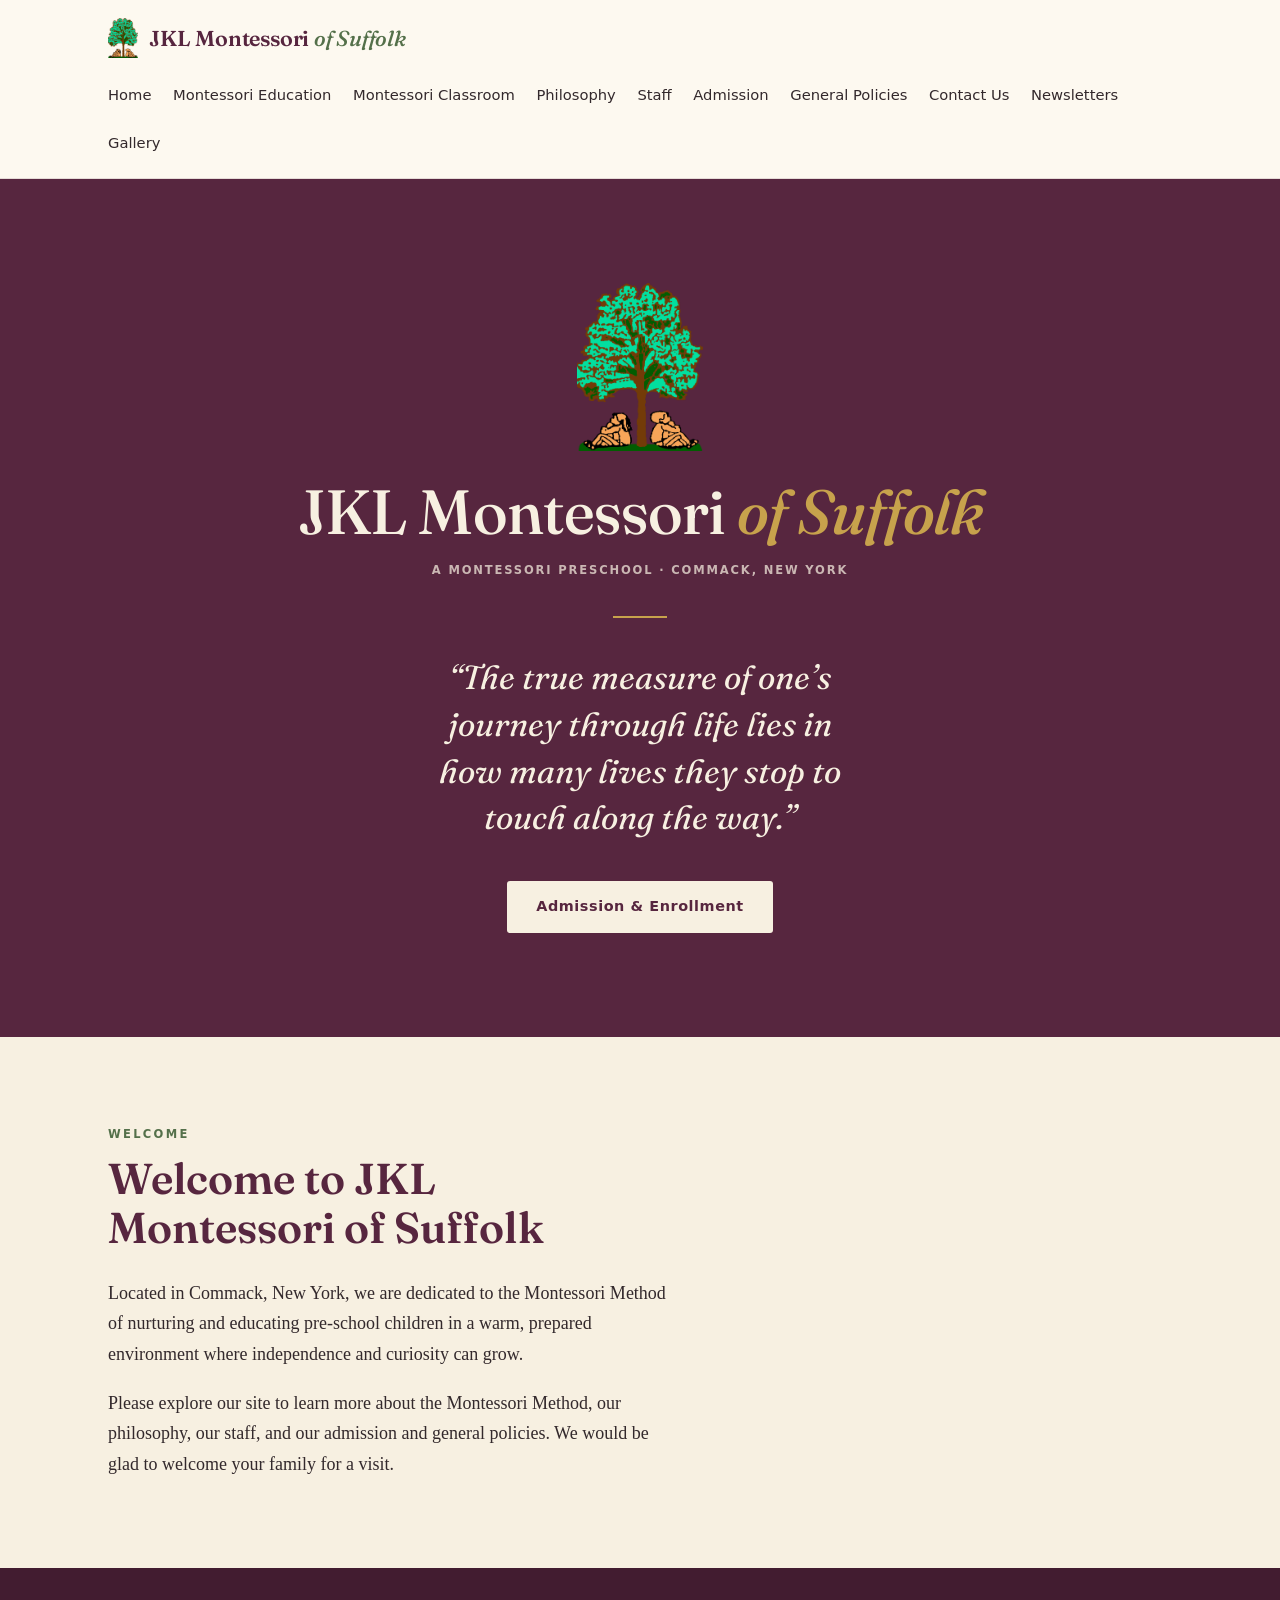
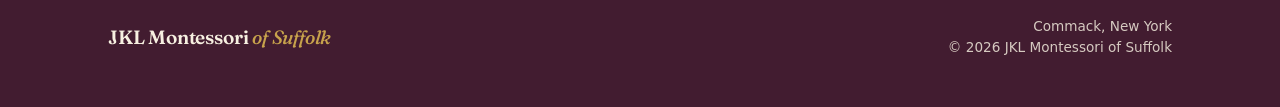
<file: index.html>
<!DOCTYPE html>
<html lang="en">
<head>
  <meta charset="UTF-8">
  <meta name="viewport" content="width=device-width, initial-scale=1.0">
  <title>JKL Montessori of Suffolk — Commack, New York</title>
  <meta name="description" content="JKL Montessori of Suffolk in Commack, New York — dedicated to the Montessori Method of nurturing and educating pre-school children.">

  <link rel="preconnect" href="https://fonts.googleapis.com">
  <link rel="preconnect" href="https://fonts.gstatic.com" crossorigin>
  <link href="https://fonts.googleapis.com/css2?family=Fraunces:ital,opsz,wght@0,9..144,400;0,9..144,500;0,9..144,600;1,9..144,400;1,9..144,500&display=swap" rel="stylesheet">

  <link rel="stylesheet" href="css/style.css">
  <script src="js/menu.js" defer></script>
</head>
<body>

  <!-- ===================== HEADER ===================== -->
  <header class="site-header">
    <div class="container">
      <a class="brand" href="index.html" aria-label="JKL Montessori of Suffolk — home">
        <img class="emblem" src="images/tree-logo.png" alt="JKL Montessori of Suffolk">
        <span class="wordmark">JKL Montessori <em>of Suffolk</em></span>
      </a>

      <button class="nav-toggle" aria-expanded="false" aria-controls="primary-nav" aria-label="Open menu">
        <span class="nav-toggle-bar"></span>
        <span class="nav-toggle-bar"></span>
        <span class="nav-toggle-bar"></span>
      </button>

      <nav id="primary-nav" class="site-nav" aria-label="Main navigation">
        <a href="index.html">Home</a>
        <a href="montessori-education.html">Montessori Education</a>
        <a href="montessori-classroom.html">Montessori Classroom</a>
        <a href="philosophy.html">Philosophy</a>
        <a href="staff.html">Staff</a>
        <a href="admission.html">Admission</a>
        <a href="general-policies.html">General Policies</a>
        <a href="contact.html">Contact Us</a>
        <a href="newsletters.html">Newsletters</a>
        <a href="gallery.html">Gallery</a>
      </nav>
    </div>
  </header>

  <main>

    <!-- ===================== HERO ===================== -->
    <section class="hero">
      <div class="container">
        <img class="emblem-lg" src="images/tree-logo.png" alt="JKL Montessori of Suffolk">

        <h1>JKL Montessori <em>of Suffolk</em></h1>
        <p class="locale label" style="letter-spacing:0.16em;">A Montessori Preschool &middot; Commack, New York</p>

        <hr class="rule">

        <blockquote>
          &ldquo;The true measure of one&rsquo;s journey through life lies in how many lives they stop to touch along the way.&rdquo;
        </blockquote>

        <a class="btn" href="admission.html">Admission &amp; Enrollment</a>
      </div>
    </section>

    <!-- ===================== WELCOME ===================== -->
    <section class="welcome band">
      <div class="container">
        <p class="label">Welcome</p>
        <h2>Welcome to JKL Montessori of Suffolk</h2>
        <p>Located in Commack, New York, we are dedicated to the Montessori Method of nurturing and educating pre-school children in a warm, prepared environment where independence and curiosity can grow.</p>
        <p>Please explore our site to learn more about the Montessori Method, our philosophy, our staff, and our admission and general policies. We would be glad to welcome your family for a visit.</p>
      </div>
    </section>

  </main>

  <!-- ===================== FOOTER ===================== -->
  <footer class="site-footer">
    <div class="container">
      <span class="wordmark">JKL Montessori <em>of Suffolk</em></span>
      <div class="footer-meta">
        Commack, New York<br>
        &copy; 2026 JKL Montessori of Suffolk
      </div>
    </div>
  </footer>

</body>
</html>
</file>
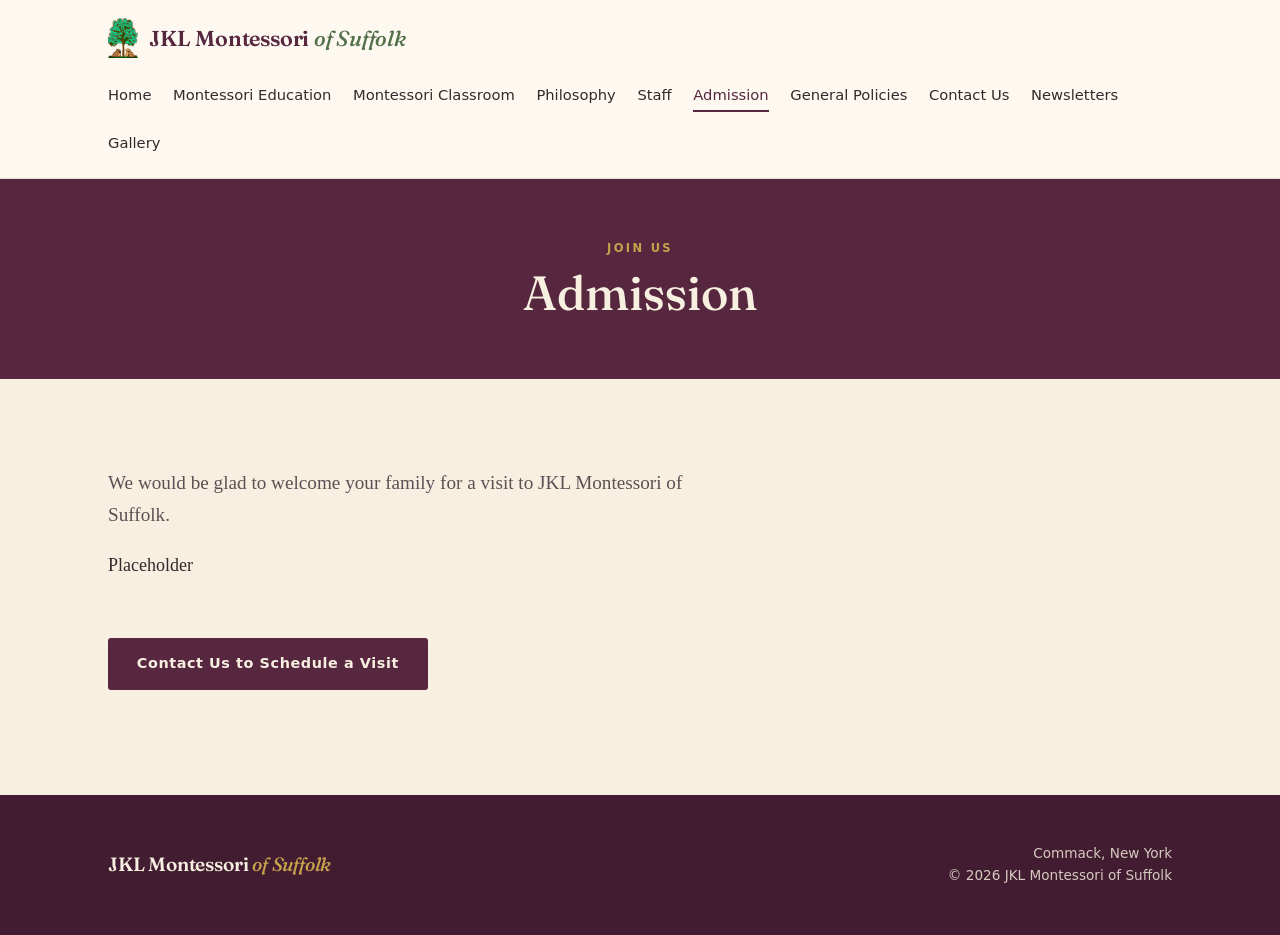
<file: admission.html>
<!DOCTYPE html>
<html lang="en">
<head>
  <meta charset="UTF-8">
  <meta name="viewport" content="width=device-width, initial-scale=1.0">
  <title>Admission — JKL Montessori of Suffolk</title>
  <meta name="description" content="Admission and enrollment at JKL Montessori of Suffolk.">
  <link rel="preconnect" href="https://fonts.googleapis.com">
  <link rel="preconnect" href="https://fonts.gstatic.com" crossorigin>
  <link href="https://fonts.googleapis.com/css2?family=Fraunces:ital,opsz,wght@0,9..144,400;0,9..144,500;0,9..144,600;1,9..144,400;1,9..144,500&display=swap" rel="stylesheet">
  <link rel="stylesheet" href="css/style.css">
  <script src="js/menu.js" defer></script>
</head>
<body>
  <header class="site-header">
    <div class="container">
      <a class="brand" href="index.html" aria-label="JKL Montessori of Suffolk — home">
        <img class="emblem" src="images/tree-logo.png" alt="JKL Montessori of Suffolk">
        <span class="wordmark">JKL Montessori <em>of Suffolk</em></span>
      </a>
      <button class="nav-toggle" aria-expanded="false" aria-controls="primary-nav" aria-label="Open menu">
        <span class="nav-toggle-bar"></span>
        <span class="nav-toggle-bar"></span>
        <span class="nav-toggle-bar"></span>
      </button>

      <nav id="primary-nav" class="site-nav" aria-label="Main navigation">
        <a href="index.html">Home</a>
        <a href="montessori-education.html">Montessori Education</a>
        <a href="montessori-classroom.html">Montessori Classroom</a>
        <a href="philosophy.html">Philosophy</a>
        <a href="staff.html">Staff</a>
        <a href="admission.html" aria-current="page">Admission</a>
        <a href="general-policies.html">General Policies</a>
        <a href="contact.html">Contact Us</a>
        <a href="newsletters.html">Newsletters</a>
        <a href="gallery.html">Gallery</a>
      </nav>
    </div>
  </header>
  <main>
    <section class="page-hero">
      <div class="container">
        <p class="label">Join Us</p>
        <h1>Admission</h1>
      </div>
    </section>

    <section class="content band">
      <div class="container">
        <p class="lead">We would be glad to welcome your family for a visit to JKL Montessori of Suffolk.</p>
        <p>Placeholder</p>
        <p><a class="btn btn-plum" href="contact.html">Contact Us to Schedule a Visit</a></p>
      </div>
    </section>
  </main>
  <footer class="site-footer">
    <div class="container">
      <span class="wordmark">JKL Montessori <em>of Suffolk</em></span>
      <div class="footer-meta">
        Commack, New York<br>
        &copy; 2026 JKL Montessori of Suffolk
      </div>
    </div>
  </footer>
</body>
</html>
</file>
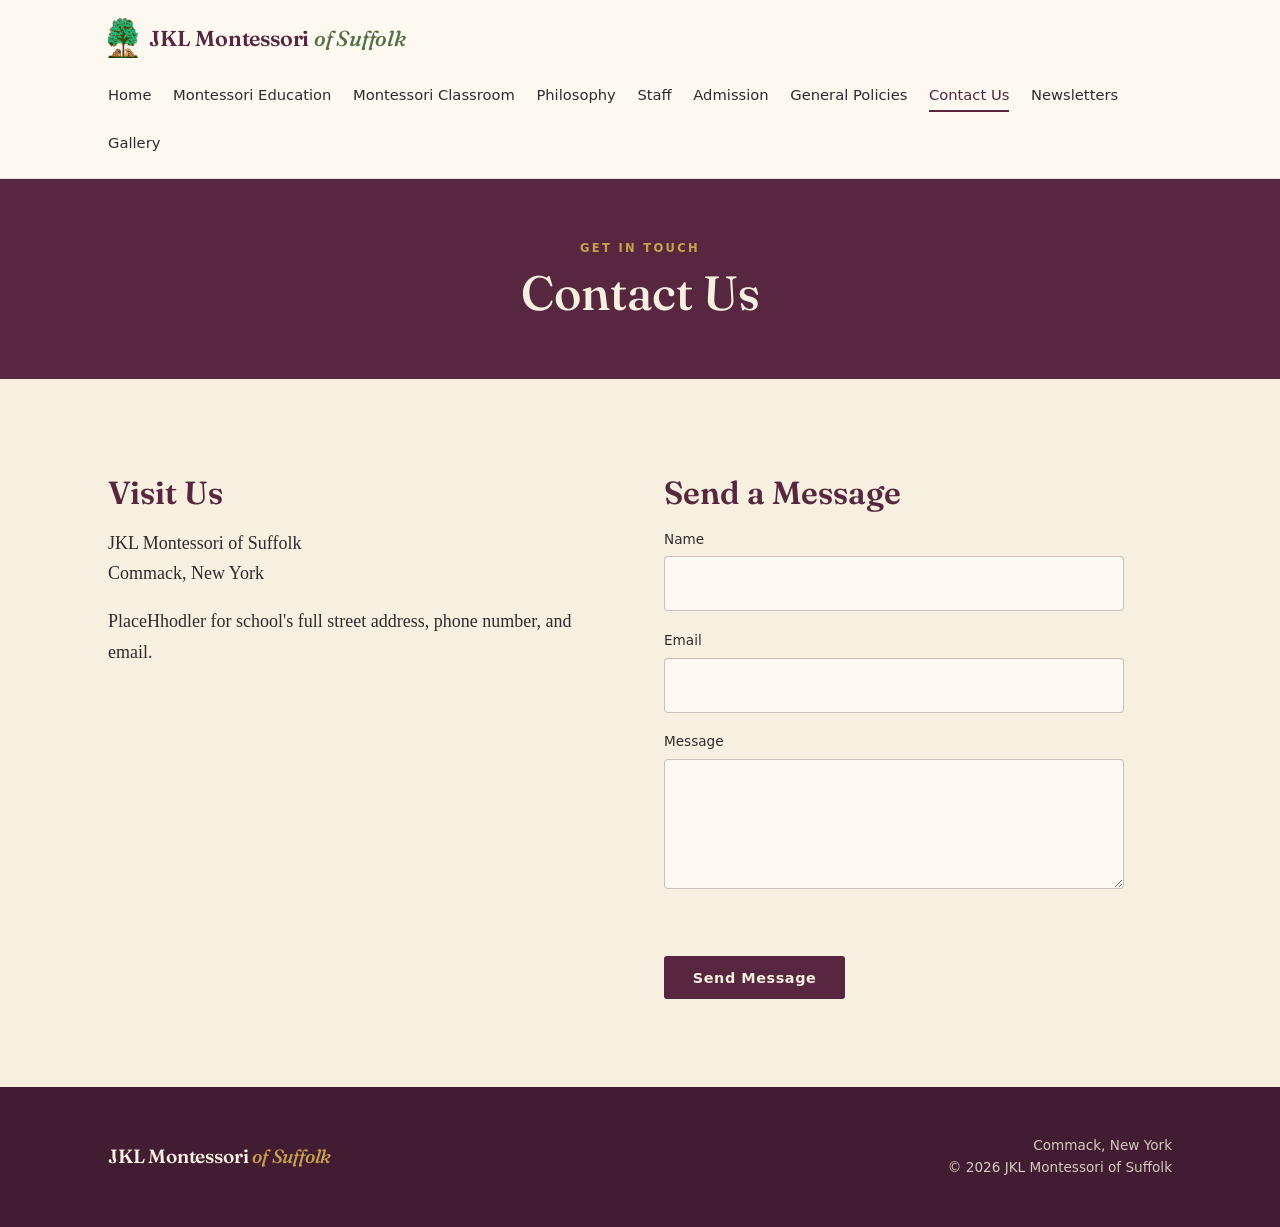
<file: contact.html>
<!DOCTYPE html>
<html lang="en">
<head>
  <meta charset="UTF-8">
  <meta name="viewport" content="width=device-width, initial-scale=1.0">
  <title>Contact Us — JKL Montessori of Suffolk</title>
  <meta name="description" content="Contact JKL Montessori of Suffolk in Commack, New York.">
  <link rel="preconnect" href="https://fonts.googleapis.com">
  <link rel="preconnect" href="https://fonts.gstatic.com" crossorigin>
  <link href="https://fonts.googleapis.com/css2?family=Fraunces:ital,opsz,wght@0,9..144,400;0,9..144,500;0,9..144,600;1,9..144,400;1,9..144,500&display=swap" rel="stylesheet">
  <link rel="stylesheet" href="css/style.css">
  <script src="js/menu.js" defer></script>
</head>
<body>
  <header class="site-header">
    <div class="container">
      <a class="brand" href="index.html" aria-label="JKL Montessori of Suffolk — home">
        <img class="emblem" src="images/tree-logo.png" alt="JKL Montessori of Suffolk">
        <span class="wordmark">JKL Montessori <em>of Suffolk</em></span>
      </a>
      <button class="nav-toggle" aria-expanded="false" aria-controls="primary-nav" aria-label="Open menu">
        <span class="nav-toggle-bar"></span>
        <span class="nav-toggle-bar"></span>
        <span class="nav-toggle-bar"></span>
      </button>

      <nav id="primary-nav" class="site-nav" aria-label="Main navigation">
        <a href="index.html">Home</a>
        <a href="montessori-education.html">Montessori Education</a>
        <a href="montessori-classroom.html">Montessori Classroom</a>
        <a href="philosophy.html">Philosophy</a>
        <a href="staff.html">Staff</a>
        <a href="admission.html">Admission</a>
        <a href="general-policies.html">General Policies</a>
        <a href="contact.html" aria-current="page">Contact Us</a>
        <a href="newsletters.html">Newsletters</a>
        <a href="gallery.html">Gallery</a>
      </nav>
    </div>
  </header>
  <main>
    <section class="page-hero">
      <div class="container">
        <p class="label">Get in Touch</p>
        <h1>Contact Us</h1>
      </div>
    </section>

    <section class="content band">
      <div class="container">
        <div class="contact-grid">
          <div>
            <h2>Visit Us</h2>
            <p>JKL Montessori of Suffolk<br>Commack, New York</p>
            <p>PlaceHhodler for school's full street address, phone number, and email.</p>
          </div>
          <div>
            <h2>Send a Message</h2>
            <!-- Netlify picks this form up automatically on deploy; submissions appear under Forms in your Netlify dashboard. -->
            <form name="contact" method="POST" data-netlify="true" netlify-honeypot="bot-field">
              <input type="hidden" name="form-name" value="contact">
              <p hidden><label>Leave this empty: <input name="bot-field"></label></p>
              <label class="field"><span>Name</span><input type="text" name="name" required></label>
              <label class="field"><span>Email</span><input type="email" name="email" required></label>
              <label class="field"><span>Message</span><textarea name="message" required></textarea></label>
              <button class="btn btn-plum" type="submit">Send Message</button>
            </form>
          </div>
        </div>
      </div>
    </section>
  </main>
  <footer class="site-footer">
    <div class="container">
      <span class="wordmark">JKL Montessori <em>of Suffolk</em></span>
      <div class="footer-meta">
        Commack, New York<br>
        &copy; 2026 JKL Montessori of Suffolk
      </div>
    </div>
  </footer>
</body>
</html>
</file>
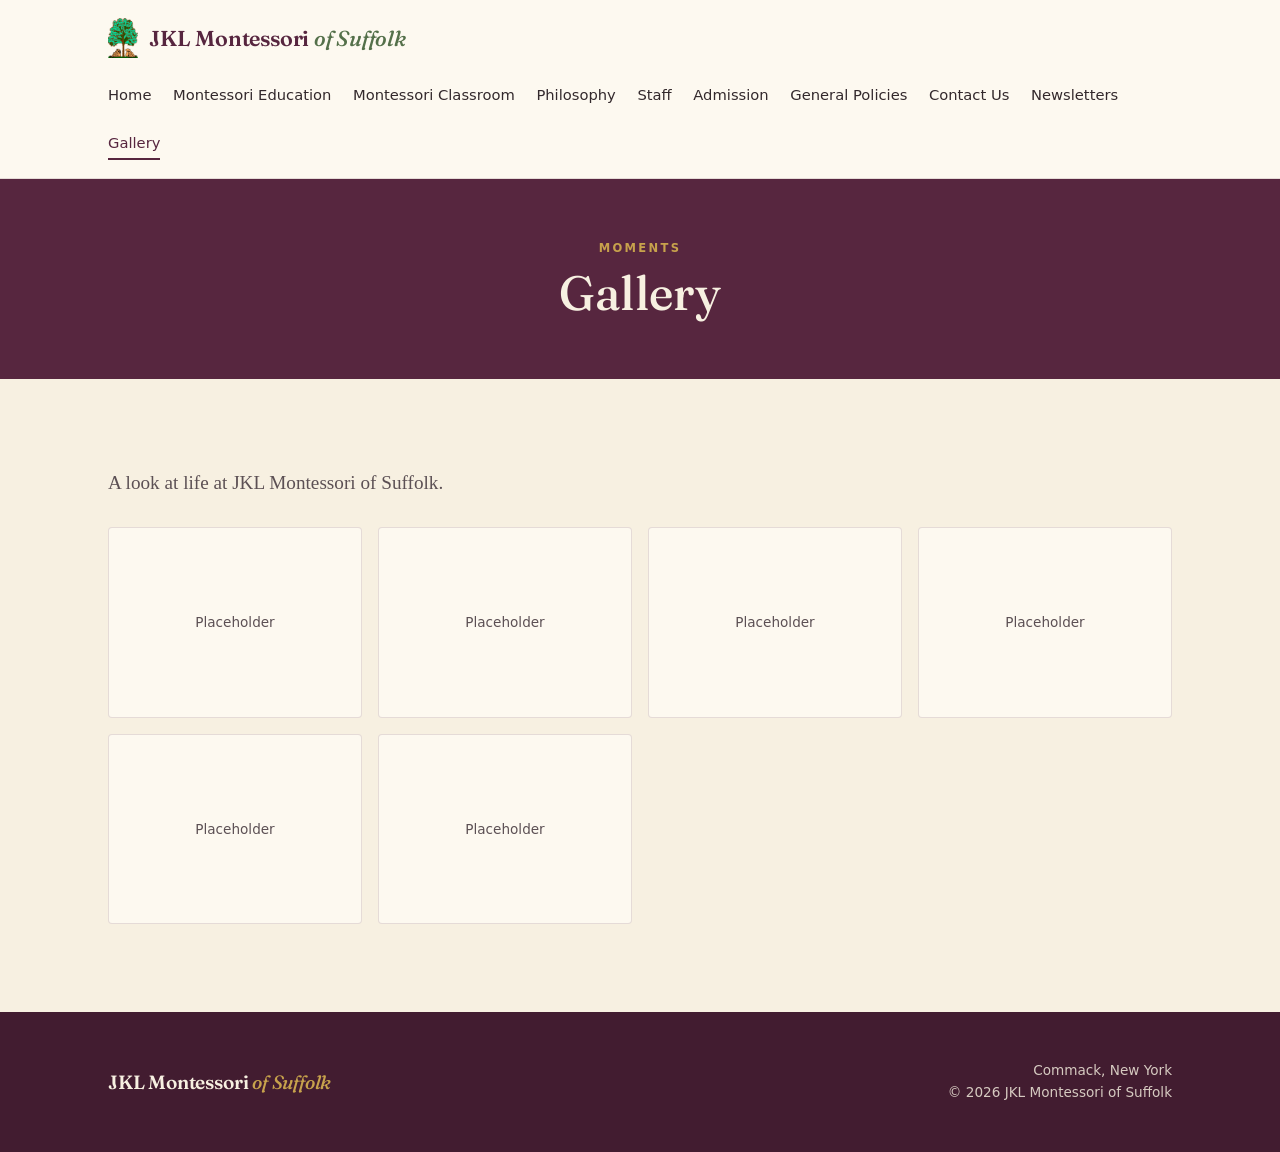
<file: gallery.html>
<!DOCTYPE html>
<html lang="en">
<head>
  <meta charset="UTF-8">
  <meta name="viewport" content="width=device-width, initial-scale=1.0">
  <title>Gallery — JKL Montessori of Suffolk</title>
  <meta name="description" content="Photo gallery from JKL Montessori of Suffolk.">
  <link rel="preconnect" href="https://fonts.googleapis.com">
  <link rel="preconnect" href="https://fonts.gstatic.com" crossorigin>
  <link href="https://fonts.googleapis.com/css2?family=Fraunces:ital,opsz,wght@0,9..144,400;0,9..144,500;0,9..144,600;1,9..144,400;1,9..144,500&display=swap" rel="stylesheet">
  <link rel="stylesheet" href="css/style.css">
  <script src="js/menu.js" defer></script>
</head>
<body>
  <header class="site-header">
    <div class="container">
      <a class="brand" href="index.html" aria-label="JKL Montessori of Suffolk — home">
        <img class="emblem" src="images/tree-logo.png" alt="JKL Montessori of Suffolk">
        <span class="wordmark">JKL Montessori <em>of Suffolk</em></span>
      </a>
      <button class="nav-toggle" aria-expanded="false" aria-controls="primary-nav" aria-label="Open menu">
        <span class="nav-toggle-bar"></span>
        <span class="nav-toggle-bar"></span>
        <span class="nav-toggle-bar"></span>
      </button>

      <nav id="primary-nav" class="site-nav" aria-label="Main navigation">
        <a href="index.html">Home</a>
        <a href="montessori-education.html">Montessori Education</a>
        <a href="montessori-classroom.html">Montessori Classroom</a>
        <a href="philosophy.html">Philosophy</a>
        <a href="staff.html">Staff</a>
        <a href="admission.html">Admission</a>
        <a href="general-policies.html">General Policies</a>
        <a href="contact.html">Contact Us</a>
        <a href="newsletters.html">Newsletters</a>
        <a href="gallery.html" aria-current="page">Gallery</a>
      </nav>
    </div>
  </header>
  <main>
    <section class="page-hero">
      <div class="container">
        <p class="label">Moments</p>
        <h1>Gallery</h1>
      </div>
    </section>

    <section class="content band">
      <div class="container">
        <p class="lead">A look at life at JKL Montessori of Suffolk.</p>
        <!-- Replace each .tile with <img src="images/gallery/your-photo.jpg" alt="description"> -->
        <div class="gallery-grid">
          <div class="tile">Placeholder</div>
          <div class="tile">Placeholder</div>
          <div class="tile">Placeholder</div>
          <div class="tile">Placeholder</div>
          <div class="tile">Placeholder</div>
          <div class="tile">Placeholder</div>
        </div>
      </div>
    </section>
  </main>
  <footer class="site-footer">
    <div class="container">
      <span class="wordmark">JKL Montessori <em>of Suffolk</em></span>
      <div class="footer-meta">
        Commack, New York<br>
        &copy; 2026 JKL Montessori of Suffolk
      </div>
    </div>
  </footer>
</body>
</html>
</file>
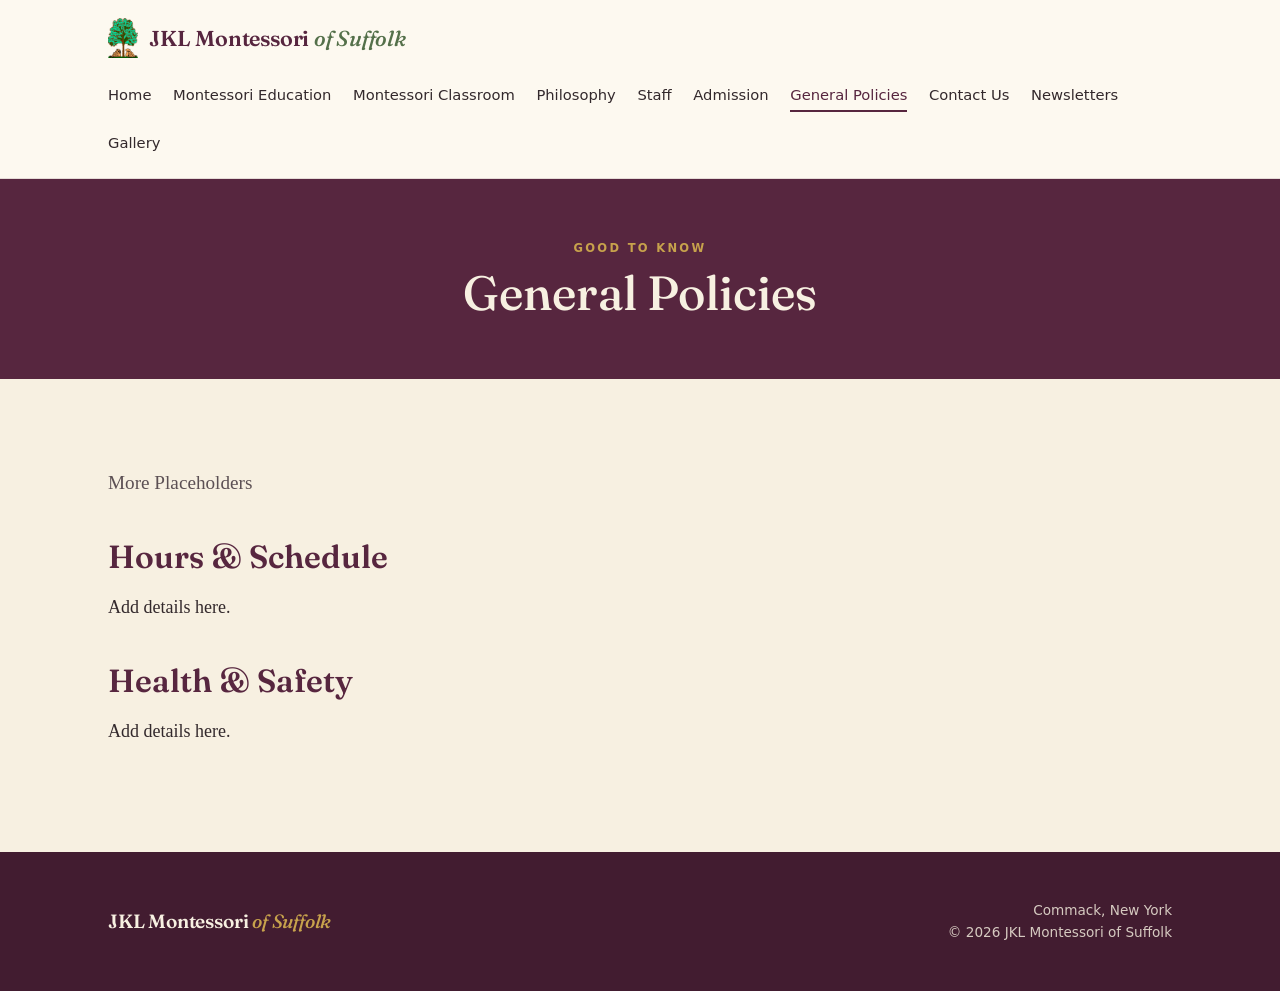
<file: general-policies.html>
<!DOCTYPE html>
<html lang="en">
<head>
  <meta charset="UTF-8">
  <meta name="viewport" content="width=device-width, initial-scale=1.0">
  <title>General Policies — JKL Montessori of Suffolk</title>
  <meta name="description" content="General policies of JKL Montessori of Suffolk.">
  <link rel="preconnect" href="https://fonts.googleapis.com">
  <link rel="preconnect" href="https://fonts.gstatic.com" crossorigin>
  <link href="https://fonts.googleapis.com/css2?family=Fraunces:ital,opsz,wght@0,9..144,400;0,9..144,500;0,9..144,600;1,9..144,400;1,9..144,500&display=swap" rel="stylesheet">
  <link rel="stylesheet" href="css/style.css">
  <script src="js/menu.js" defer></script>
</head>
<body>
  <header class="site-header">
    <div class="container">
      <a class="brand" href="index.html" aria-label="JKL Montessori of Suffolk — home">
        <img class="emblem" src="images/tree-logo.png" alt="JKL Montessori of Suffolk">
        <span class="wordmark">JKL Montessori <em>of Suffolk</em></span>
      </a>
      <button class="nav-toggle" aria-expanded="false" aria-controls="primary-nav" aria-label="Open menu">
        <span class="nav-toggle-bar"></span>
        <span class="nav-toggle-bar"></span>
        <span class="nav-toggle-bar"></span>
      </button>

      <nav id="primary-nav" class="site-nav" aria-label="Main navigation">
        <a href="index.html">Home</a>
        <a href="montessori-education.html">Montessori Education</a>
        <a href="montessori-classroom.html">Montessori Classroom</a>
        <a href="philosophy.html">Philosophy</a>
        <a href="staff.html">Staff</a>
        <a href="admission.html">Admission</a>
        <a href="general-policies.html" aria-current="page">General Policies</a>
        <a href="contact.html">Contact Us</a>
        <a href="newsletters.html">Newsletters</a>
        <a href="gallery.html">Gallery</a>
      </nav>
    </div>
  </header>
  <main>
    <section class="page-hero">
      <div class="container">
        <p class="label">Good to Know</p>
        <h1>General Policies</h1>
      </div>
    </section>

    <section class="content band">
      <div class="container">
        <p class="lead">More Placeholders</p>
        <h2>Hours &amp; Schedule</h2>
        <p>Add details here.</p>
        <h2>Health &amp; Safety</h2>
        <p>Add details here.</p>
        <!-- Add, remove, or rename sections as needed. -->
      </div>
    </section>
  </main>
  <footer class="site-footer">
    <div class="container">
      <span class="wordmark">JKL Montessori <em>of Suffolk</em></span>
      <div class="footer-meta">
        Commack, New York<br>
        &copy; 2026 JKL Montessori of Suffolk
      </div>
    </div>
  </footer>
</body>
</html>
</file>
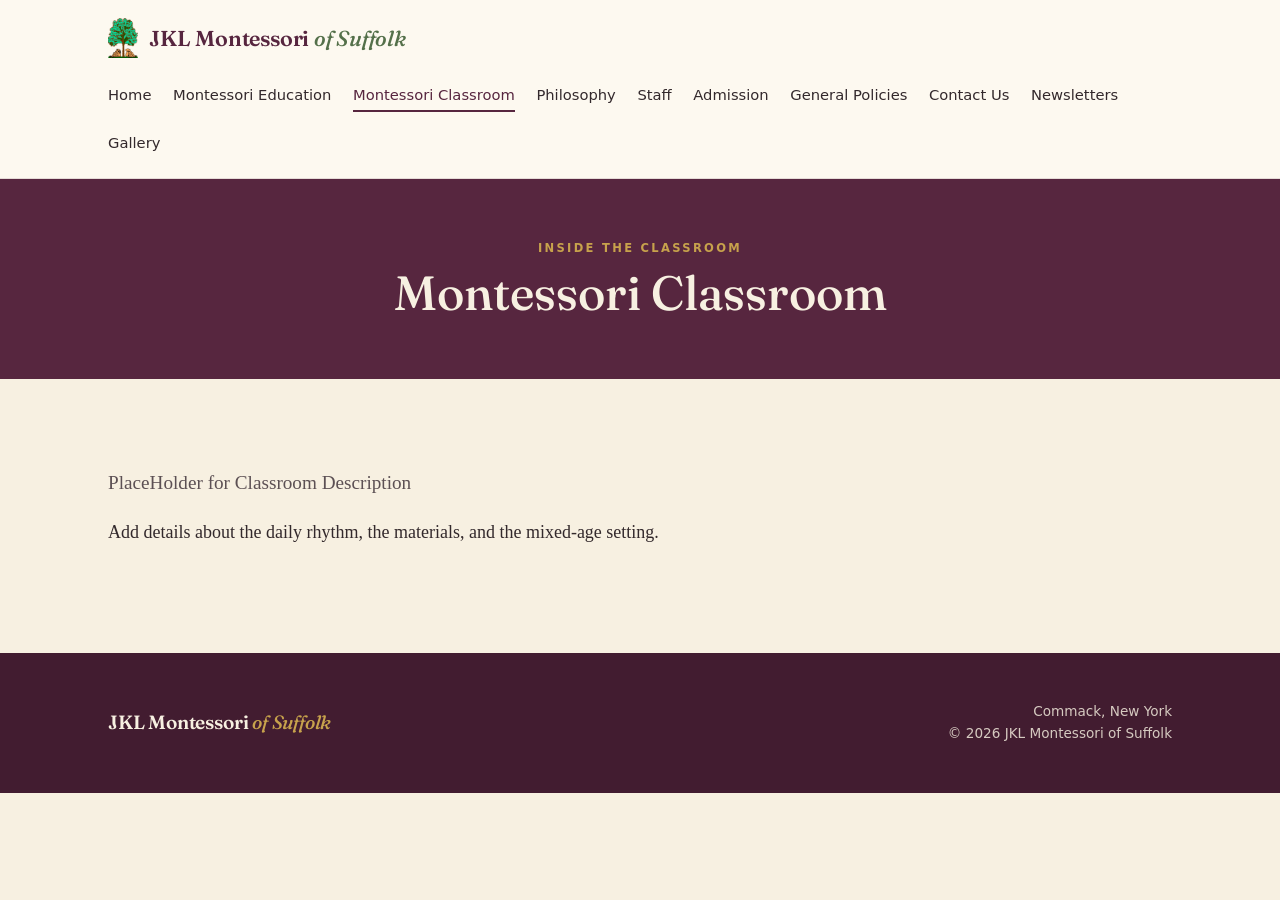
<file: montessori-classroom.html>
<!DOCTYPE html>
<html lang="en">
<head>
  <meta charset="UTF-8">
  <meta name="viewport" content="width=device-width, initial-scale=1.0">
  <title>Montessori Classroom — JKL Montessori of Suffolk</title>
  <meta name="description" content="Inside the Montessori classroom at JKL Montessori of Suffolk.">
  <link rel="preconnect" href="https://fonts.googleapis.com">
  <link rel="preconnect" href="https://fonts.gstatic.com" crossorigin>
  <link href="https://fonts.googleapis.com/css2?family=Fraunces:ital,opsz,wght@0,9..144,400;0,9..144,500;0,9..144,600;1,9..144,400;1,9..144,500&display=swap" rel="stylesheet">
  <link rel="stylesheet" href="css/style.css">
  <script src="js/menu.js" defer></script>
</head>
<body>
  <header class="site-header">
    <div class="container">
      <a class="brand" href="index.html" aria-label="JKL Montessori of Suffolk — home">
        <img class="emblem" src="images/tree-logo.png" alt="JKL Montessori of Suffolk">
        <span class="wordmark">JKL Montessori <em>of Suffolk</em></span>
      </a>
      <button class="nav-toggle" aria-expanded="false" aria-controls="primary-nav" aria-label="Open menu">
        <span class="nav-toggle-bar"></span>
        <span class="nav-toggle-bar"></span>
        <span class="nav-toggle-bar"></span>
      </button>

      <nav id="primary-nav" class="site-nav" aria-label="Main navigation">
        <a href="index.html">Home</a>
        <a href="montessori-education.html">Montessori Education</a>
        <a href="montessori-classroom.html" aria-current="page">Montessori Classroom</a>
        <a href="philosophy.html">Philosophy</a>
        <a href="staff.html">Staff</a>
        <a href="admission.html">Admission</a>
        <a href="general-policies.html">General Policies</a>
        <a href="contact.html">Contact Us</a>
        <a href="newsletters.html">Newsletters</a>
        <a href="gallery.html">Gallery</a>
      </nav>
    </div>
  </header>
  <main>
    <section class="page-hero">
      <div class="container">
        <p class="label">Inside the Classroom</p>
        <h1>Montessori Classroom</h1>
      </div>
    </section>

    <section class="content band">
      <div class="container">
        <p class="lead">PlaceHolder for Classroom Description</p>
        <p>Add details about the daily rhythm, the materials, and the mixed-age setting.</p>
        <!-- Headings and lists welcome. -->
      </div>
    </section>
  </main>
  <footer class="site-footer">
    <div class="container">
      <span class="wordmark">JKL Montessori <em>of Suffolk</em></span>
      <div class="footer-meta">
        Commack, New York<br>
        &copy; 2026 JKL Montessori of Suffolk
      </div>
    </div>
  </footer>
</body>
</html>
</file>
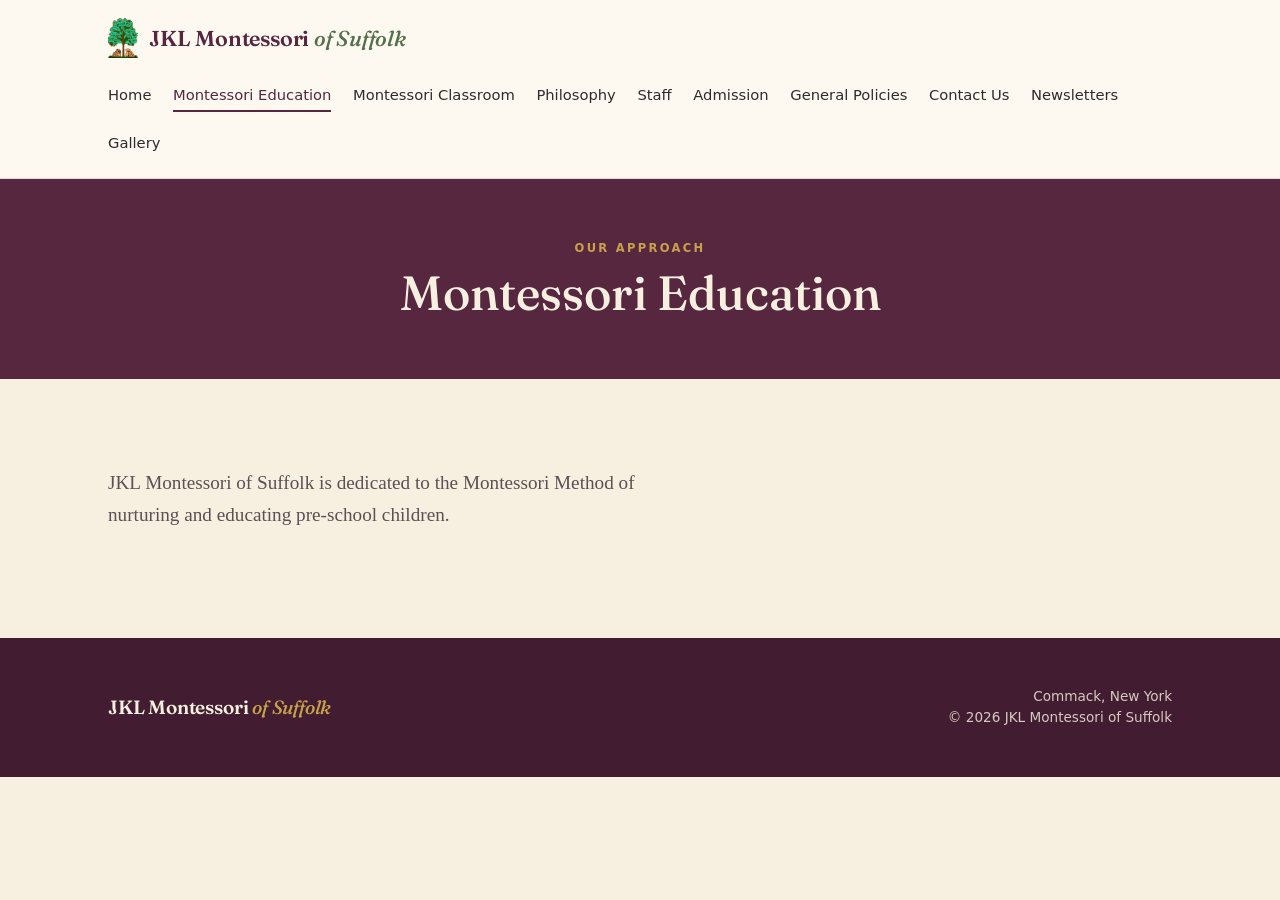
<file: montessori-education.html>
<!DOCTYPE html>
<html lang="en">
<head>
  <meta charset="UTF-8">
  <meta name="viewport" content="width=device-width, initial-scale=1.0">
  <title>Montessori Education — JKL Montessori of Suffolk</title>
  <meta name="description" content="The Montessori Method at JKL Montessori of Suffolk in Commack, New York.">
  <link rel="preconnect" href="https://fonts.googleapis.com">
  <link rel="preconnect" href="https://fonts.gstatic.com" crossorigin>
  <link href="https://fonts.googleapis.com/css2?family=Fraunces:ital,opsz,wght@0,9..144,400;0,9..144,500;0,9..144,600;1,9..144,400;1,9..144,500&display=swap" rel="stylesheet">
  <link rel="stylesheet" href="css/style.css">
  <script src="js/menu.js" defer></script>
</head>
<body>
  <header class="site-header">
    <div class="container">
      <a class="brand" href="index.html" aria-label="JKL Montessori of Suffolk — home">
        <img class="emblem" src="images/tree-logo.png" alt="JKL Montessori of Suffolk">
        <span class="wordmark">JKL Montessori <em>of Suffolk</em></span>
      </a>
      <button class="nav-toggle" aria-expanded="false" aria-controls="primary-nav" aria-label="Open menu">
        <span class="nav-toggle-bar"></span>
        <span class="nav-toggle-bar"></span>
        <span class="nav-toggle-bar"></span>
      </button>

      <nav id="primary-nav" class="site-nav" aria-label="Main navigation">
        <a href="index.html">Home</a>
        <a href="montessori-education.html" aria-current="page">Montessori Education</a>
        <a href="montessori-classroom.html">Montessori Classroom</a>
        <a href="philosophy.html">Philosophy</a>
        <a href="staff.html">Staff</a>
        <a href="admission.html">Admission</a>
        <a href="general-policies.html">General Policies</a>
        <a href="contact.html">Contact Us</a>
        <a href="newsletters.html">Newsletters</a>
        <a href="gallery.html">Gallery</a>
      </nav>
    </div>
  </header>
  <main>
    <section class="page-hero">
      <div class="container">
        <p class="label">Our Approach</p>
        <h1>Montessori Education</h1>
      </div>
    </section>

    <section class="content band">
      <div class="container">
        <p class="lead">JKL Montessori of Suffolk is dedicated to the Montessori Method of nurturing and educating pre-school children.</p>
        <!-- Add more paragraphs, <h2>/<h3> headings, or lists as needed. -->
      </div>
    </section>
  </main>
  <footer class="site-footer">
    <div class="container">
      <span class="wordmark">JKL Montessori <em>of Suffolk</em></span>
      <div class="footer-meta">
        Commack, New York<br>
        &copy; 2026 JKL Montessori of Suffolk
      </div>
    </div>
  </footer>
</body>
</html>
</file>
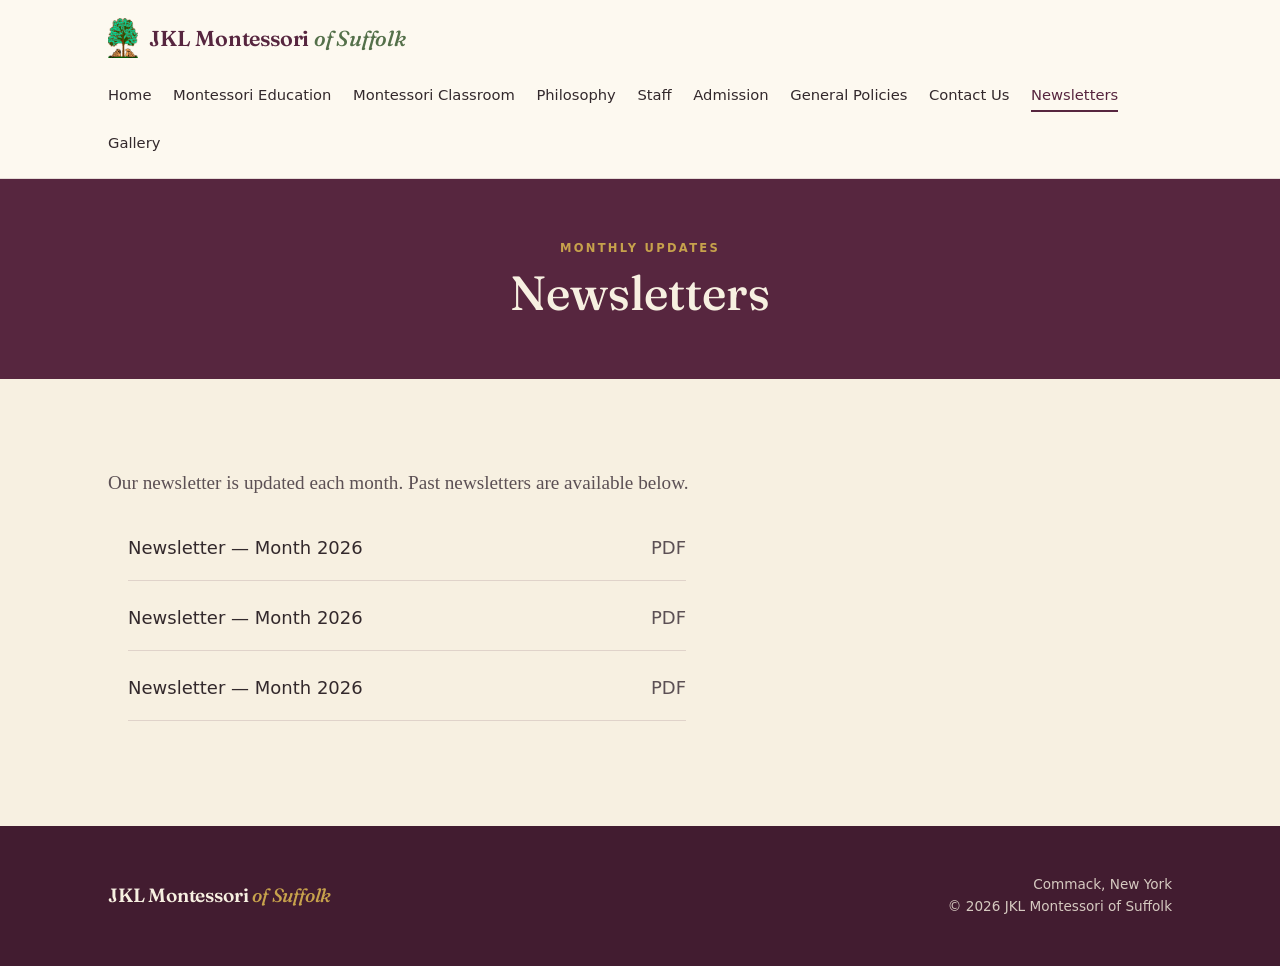
<file: newsletters.html>
<!DOCTYPE html>
<html lang="en">
<head>
  <meta charset="UTF-8">
  <meta name="viewport" content="width=device-width, initial-scale=1.0">
  <title>Newsletters — JKL Montessori of Suffolk</title>
  <meta name="description" content="Monthly newsletters from JKL Montessori of Suffolk.">
  <link rel="preconnect" href="https://fonts.googleapis.com">
  <link rel="preconnect" href="https://fonts.gstatic.com" crossorigin>
  <link href="https://fonts.googleapis.com/css2?family=Fraunces:ital,opsz,wght@0,9..144,400;0,9..144,500;0,9..144,600;1,9..144,400;1,9..144,500&display=swap" rel="stylesheet">
  <link rel="stylesheet" href="css/style.css">
  <script src="js/menu.js" defer></script>
</head>
<body>
  <header class="site-header">
    <div class="container">
      <a class="brand" href="index.html" aria-label="JKL Montessori of Suffolk — home">
        <img class="emblem" src="images/tree-logo.png" alt="JKL Montessori of Suffolk">
        <span class="wordmark">JKL Montessori <em>of Suffolk</em></span>
      </a>
      <button class="nav-toggle" aria-expanded="false" aria-controls="primary-nav" aria-label="Open menu">
        <span class="nav-toggle-bar"></span>
        <span class="nav-toggle-bar"></span>
        <span class="nav-toggle-bar"></span>
      </button>

      <nav id="primary-nav" class="site-nav" aria-label="Main navigation">
        <a href="index.html">Home</a>
        <a href="montessori-education.html">Montessori Education</a>
        <a href="montessori-classroom.html">Montessori Classroom</a>
        <a href="philosophy.html">Philosophy</a>
        <a href="staff.html">Staff</a>
        <a href="admission.html">Admission</a>
        <a href="general-policies.html">General Policies</a>
        <a href="contact.html">Contact Us</a>
        <a href="newsletters.html" aria-current="page">Newsletters</a>
        <a href="gallery.html">Gallery</a>
      </nav>
    </div>
  </header>
  <main>
    <section class="page-hero">
      <div class="container">
        <p class="label">Monthly Updates</p>
        <h1>Newsletters</h1>
      </div>
    </section>

    <section class="content band">
      <div class="container">
        <p class="lead">Our newsletter is updated each month. Past newsletters are available below.</p>
        <!-- For each month, link to the newsletter PDF (e.g. put files in a /newsletters/ folder). -->
        <ul class="news-list">
          <li><a href="#"><span>Newsletter &mdash; Month 2026</span><span class="date">PDF</span></a></li>
          <li><a href="#"><span>Newsletter &mdash; Month 2026</span><span class="date">PDF</span></a></li>
          <li><a href="#"><span>Newsletter &mdash; Month 2026</span><span class="date">PDF</span></a></li>
        </ul>
      </div>
    </section>
  </main>
  <footer class="site-footer">
    <div class="container">
      <span class="wordmark">JKL Montessori <em>of Suffolk</em></span>
      <div class="footer-meta">
        Commack, New York<br>
        &copy; 2026 JKL Montessori of Suffolk
      </div>
    </div>
  </footer>
</body>
</html>
</file>
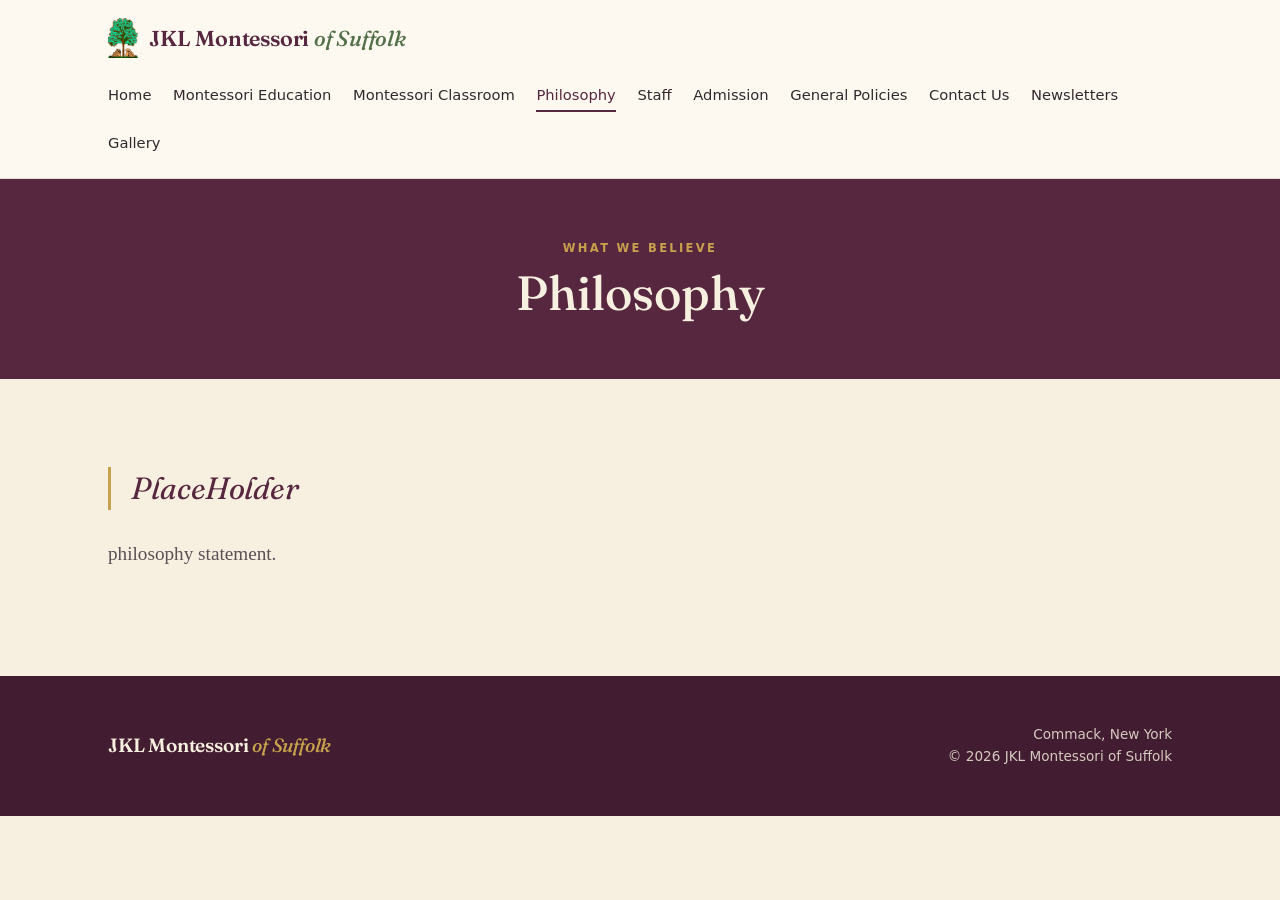
<file: philosophy.html>
<!DOCTYPE html>
<html lang="en">
<head>
  <meta charset="UTF-8">
  <meta name="viewport" content="width=device-width, initial-scale=1.0">
  <title>Philosophy — JKL Montessori of Suffolk</title>
  <meta name="description" content="The philosophy of JKL Montessori of Suffolk.">
  <link rel="preconnect" href="https://fonts.googleapis.com">
  <link rel="preconnect" href="https://fonts.gstatic.com" crossorigin>
  <link href="https://fonts.googleapis.com/css2?family=Fraunces:ital,opsz,wght@0,9..144,400;0,9..144,500;0,9..144,600;1,9..144,400;1,9..144,500&display=swap" rel="stylesheet">
  <link rel="stylesheet" href="css/style.css">
  <script src="js/menu.js" defer></script>
</head>
<body>
  <header class="site-header">
    <div class="container">
      <a class="brand" href="index.html" aria-label="JKL Montessori of Suffolk — home">
        <img class="emblem" src="images/tree-logo.png" alt="JKL Montessori of Suffolk">
        <span class="wordmark">JKL Montessori <em>of Suffolk</em></span>
      </a>
      <button class="nav-toggle" aria-expanded="false" aria-controls="primary-nav" aria-label="Open menu">
        <span class="nav-toggle-bar"></span>
        <span class="nav-toggle-bar"></span>
        <span class="nav-toggle-bar"></span>
      </button>

      <nav id="primary-nav" class="site-nav" aria-label="Main navigation">
        <a href="index.html">Home</a>
        <a href="montessori-education.html">Montessori Education</a>
        <a href="montessori-classroom.html">Montessori Classroom</a>
        <a href="philosophy.html" aria-current="page">Philosophy</a>
        <a href="staff.html">Staff</a>
        <a href="admission.html">Admission</a>
        <a href="general-policies.html">General Policies</a>
        <a href="contact.html">Contact Us</a>
        <a href="newsletters.html">Newsletters</a>
        <a href="gallery.html">Gallery</a>
      </nav>
    </div>
  </header>
  <main>
    <section class="page-hero">
      <div class="container">
        <p class="label">What We Believe</p>
        <h1>Philosophy</h1>
      </div>
    </section>

    <section class="content band">
      <div class="container">
        <blockquote class="pullquote">PlaceHolder</blockquote>
        <p class="lead">philosophy statement.</p>
      </div>
    </section>
  </main>
  <footer class="site-footer">
    <div class="container">
      <span class="wordmark">JKL Montessori <em>of Suffolk</em></span>
      <div class="footer-meta">
        Commack, New York<br>
        &copy; 2026 JKL Montessori of Suffolk
      </div>
    </div>
  </footer>
</body>
</html>
</file>
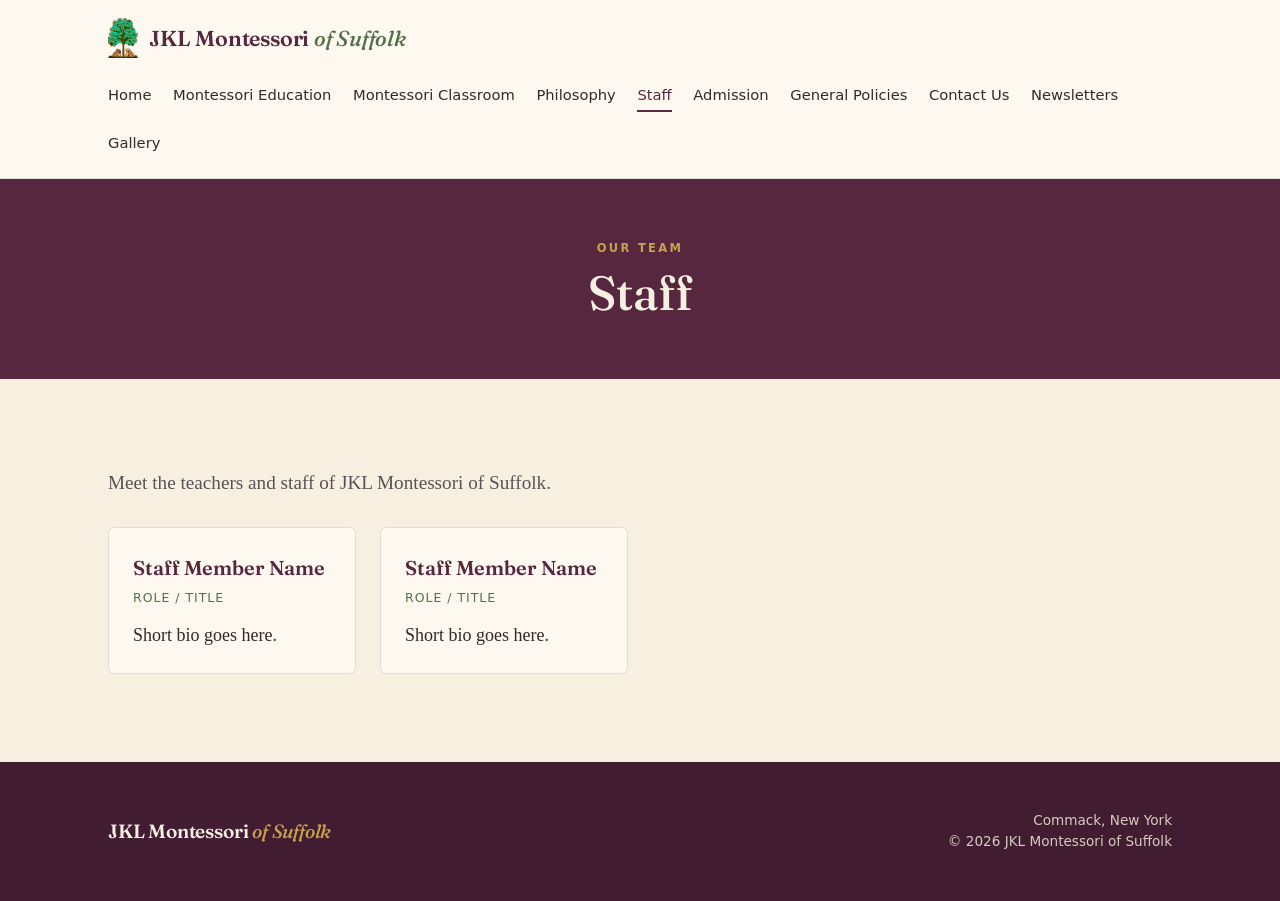
<file: staff.html>
<!DOCTYPE html>
<html lang="en">
<head>
  <meta charset="UTF-8">
  <meta name="viewport" content="width=device-width, initial-scale=1.0">
  <title>Staff — JKL Montessori of Suffolk</title>
  <meta name="description" content="Meet the staff of JKL Montessori of Suffolk.">
  <link rel="preconnect" href="https://fonts.googleapis.com">
  <link rel="preconnect" href="https://fonts.gstatic.com" crossorigin>
  <link href="https://fonts.googleapis.com/css2?family=Fraunces:ital,opsz,wght@0,9..144,400;0,9..144,500;0,9..144,600;1,9..144,400;1,9..144,500&display=swap" rel="stylesheet">
  <link rel="stylesheet" href="css/style.css">
  <script src="js/menu.js" defer></script>
</head>
<body>
  <header class="site-header">
    <div class="container">
      <a class="brand" href="index.html" aria-label="JKL Montessori of Suffolk — home">
        <img class="emblem" src="images/tree-logo.png" alt="JKL Montessori of Suffolk">
        <span class="wordmark">JKL Montessori <em>of Suffolk</em></span>
      </a>
      <button class="nav-toggle" aria-expanded="false" aria-controls="primary-nav" aria-label="Open menu">
        <span class="nav-toggle-bar"></span>
        <span class="nav-toggle-bar"></span>
        <span class="nav-toggle-bar"></span>
      </button>

      <nav id="primary-nav" class="site-nav" aria-label="Main navigation">
        <a href="index.html">Home</a>
        <a href="montessori-education.html">Montessori Education</a>
        <a href="montessori-classroom.html">Montessori Classroom</a>
        <a href="philosophy.html">Philosophy</a>
        <a href="staff.html" aria-current="page">Staff</a>
        <a href="admission.html">Admission</a>
        <a href="general-policies.html">General Policies</a>
        <a href="contact.html">Contact Us</a>
        <a href="newsletters.html">Newsletters</a>
        <a href="gallery.html">Gallery</a>
      </nav>
    </div>
  </header>
  <main>
    <section class="page-hero">
      <div class="container">
        <p class="label">Our Team</p>
        <h1>Staff</h1>
      </div>
    </section>

    <section class="content band">
      <div class="container">
        <p class="lead">Meet the teachers and staff of JKL Montessori of Suffolk.</p>
        <!-- Copy a .staff-card block for each person. -->
        <div class="staff-grid">
          <article class="staff-card">
            <h3>Staff Member Name</h3>
            <p class="role">Role / Title</p>
            <p>Short bio goes here.</p>
          </article>
          <article class="staff-card">
            <h3>Staff Member Name</h3>
            <p class="role">Role / Title</p>
            <p>Short bio goes here.</p>
          </article>
        </div>
      </div>
    </section>
  </main>
  <footer class="site-footer">
    <div class="container">
      <span class="wordmark">JKL Montessori <em>of Suffolk</em></span>
      <div class="footer-meta">
        Commack, New York<br>
        &copy; 2026 JKL Montessori of Suffolk
      </div>
    </div>
  </footer>
</body>
</html>
</file>
<file: css/style.css>
:root {
  --plum:        #57263f;   /* the sidebar */
  --plum-deep:   #421c30;   /* depth: footer, hovers */
  --cream:       #f7f0e1;   /* page background (the welcome panel) */
  --cream-panel: #fdf9f0;   /* lightest warm white */
  --sage:        #6e8a5a;   /* the tree */
  --sage-deep:   #54704a;
  --gold:        #c7a24c;   /* the alphabet blocks */
  --ink:         #33292c;   /* warm near-black body text */
  --ink-soft:    #5c5054;

  --font-display: 'Fraunces', Georgia, 'Times New Roman', serif;
  --font-body:    Georgia, 'Times New Roman', serif;
  --font-util:    system-ui, -apple-system, 'Segoe UI', sans-serif;

  --measure: 62ch;
  --container: 1120px;
}

/* --- reset --- */
*, *::before, *::after { box-sizing: border-box; }
* { margin: 0; padding: 0; }

html { scroll-behavior: smooth; }

body {
  font-family: var(--font-body);
  font-size: 1.125rem;
  line-height: 1.7;
  color: var(--ink);
  background: var(--cream);
  -webkit-font-smoothing: antialiased;
}

img, svg { display: block; max-width: 100%; }
a { color: inherit; }

.container {
  width: 100%;
  max-width: var(--container);
  margin-inline: auto;
  padding-inline: 1.75rem;
}

/* shared vertical rhythm for content bands */
.band { padding-block: 5.5rem; }

/* small letter-spaced sans label used above headings */
.label {
  font-family: var(--font-util);
  font-size: 0.72rem;
  font-weight: 600;
  letter-spacing: 0.2em;
  text-transform: uppercase;
}

/* ---------- header ---------- */
.site-header {
  background: var(--cream-panel);
  border-bottom: 1px solid rgba(87, 38, 63, 0.14);
}
.site-header .container {
  display: flex;
  align-items: center;
  justify-content: space-between;
  gap: 1.5rem;
  padding-block: 1.15rem;
  flex-wrap: wrap;
}
.brand {
  display: flex;
  align-items: center;
  gap: 0.7rem;
  text-decoration: none;
}
.brand .emblem { height: 40px; width: auto; }
.wordmark {
  font-family: var(--font-display);
  font-weight: 600;
  font-size: 1.35rem;
  line-height: 1;
  color: var(--plum);
  letter-spacing: -0.01em;
}
.wordmark em {
  font-style: italic;
  font-weight: 500;
  color: var(--sage-deep);
}

.site-nav {
  display: flex;
  flex-wrap: wrap;
  gap: 1.1rem 1.35rem;
  font-family: var(--font-util);
  font-size: 0.92rem;
}
.site-nav a {
  text-decoration: none;
  color: var(--ink);
  padding-bottom: 3px;
  border-bottom: 2px solid transparent;
  transition: border-color 0.18s ease, color 0.18s ease;
}
.site-nav a:hover { color: var(--plum); border-bottom-color: var(--gold); }

/* ---------- hero  ---------- */
.hero {
  background: var(--plum);
  color: var(--cream);
  text-align: center;
  padding-block: 6.5rem;
  position: relative;
}
.hero .emblem-lg {
  height: 168px;
  width: auto;
  margin: 0 auto 1.75rem;
}
.hero h1 {
  font-family: var(--font-display);
  font-weight: 500;
  font-size: clamp(2.3rem, 5.2vw, 3.9rem);
  line-height: 1.05;
  letter-spacing: -0.015em;
}
.hero h1 em { font-style: italic; color: var(--gold); }

.hero .locale {
  color: rgba(247, 240, 225, 0.72);
  margin-top: 1rem;
}

.rule {
  width: 54px;
  height: 2px;
  background: var(--gold);
  border: none;
  margin: 2.25rem auto;
}

.hero blockquote {
  font-family: var(--font-display);
  font-style: italic;
  font-weight: 400;
  font-size: clamp(1.35rem, 2.6vw, 2.1rem);
  line-height: 1.4;
  max-width: 20ch;
  margin: 0 auto;
  color: var(--cream);
}

/* button */
.btn {
  display: inline-block;
  margin-top: 2.5rem;
  font-family: var(--font-util);
  font-size: 0.9rem;
  font-weight: 600;
  letter-spacing: 0.04em;
  text-decoration: none;
  color: var(--plum);
  background: var(--cream);
  padding: 0.85rem 1.8rem;
  border-radius: 3px;
  transition: background 0.18s ease, transform 0.18s ease;
}
.btn:hover { background: #efe3c9; transform: translateY(-1px); }

/* ---------- welcome  ---------- */
.welcome .label { color: var(--sage-deep); }
.welcome h2 {
  font-family: var(--font-display);
  font-weight: 600;
  font-size: clamp(1.9rem, 3.4vw, 2.7rem);
  line-height: 1.12;
  color: var(--plum);
  margin: 0.7rem 0 1.6rem;
  max-width: 18ch;
}
.welcome p {
  max-width: var(--measure);
  color: var(--ink);
}
.welcome p + p { margin-top: 1.15rem; }

/* ---------- footer ---------- */
.site-footer {
  background: var(--plum-deep);
  color: rgba(247, 240, 225, 0.82);
}
.site-footer .container {
  padding-block: 3rem;
  display: flex;
  flex-wrap: wrap;
  align-items: center;
  justify-content: space-between;
  gap: 1.25rem 2rem;
}
.site-footer .wordmark { color: var(--cream); font-size: 1.2rem; }
.site-footer .wordmark em { color: var(--gold); }
.footer-meta {
  font-family: var(--font-util);
  font-size: 0.85rem;
  line-height: 1.6;
  text-align: right;
}

/* ---------- accessibility & responsive ---------- */
a:focus-visible, .btn:focus-visible {
  outline: 2px solid var(--gold);
  outline-offset: 3px;
  border-radius: 2px;
}

@media (max-width: 720px) {
  .site-header .container { justify-content: center; text-align: center; }
  .site-nav { justify-content: center; }
  .band { padding-block: 3.75rem; }
  .hero { padding-block: 4.5rem; }
  .site-footer .container { justify-content: center; text-align: center; }
  .footer-meta { text-align: center; }
}

@media (prefers-reduced-motion: reduce) {
  html { scroll-behavior: auto; }
  * { transition: none !important; }
}

/* ============================================================
                      Inner-page components
   ============================================================ */

/* smaller plum header band used on interior pages */
.page-hero { background: var(--plum); color: var(--cream); text-align: center; padding-block: 3.75rem; }
.page-hero .label { color: var(--gold); }
.page-hero h1 { font-family: var(--font-display); font-weight: 500; font-size: clamp(2rem, 4.2vw, 3rem); line-height: 1.08; margin-top: 0.5rem; }

/* prose content */
.content h2 { font-family: var(--font-display); font-weight: 600; color: var(--plum); font-size: clamp(1.5rem, 2.6vw, 2rem); line-height: 1.15; margin: 2.5rem 0 1rem; }
.content h2:first-child { margin-top: 0; }
.content h3 { font-family: var(--font-display); font-weight: 600; color: var(--plum); font-size: 1.25rem; margin: 1.75rem 0 0.5rem; }
.content p { max-width: var(--measure); margin-bottom: 1.1rem; }
.content ul { max-width: var(--measure); margin: 0 0 1.1rem 1.25rem; }
.content li { margin-bottom: 0.4rem; }
.content .lead { font-size: 1.2rem; color: var(--ink-soft); }

/* featured quote */
.pullquote { font-family: var(--font-display); font-style: italic; font-size: clamp(1.4rem, 2.4vw, 2rem); line-height: 1.4; color: var(--plum); border-left: 3px solid var(--gold); padding-left: 1.25rem; margin: 0 0 1.75rem; max-width: 34ch; }

/* plum-filled button for use on cream pages (the base .btn is cream, for the plum hero) */
.btn-plum { background: var(--plum); color: var(--cream); }
.btn-plum:hover { background: var(--plum-deep); }
button.btn { border: none; cursor: pointer; }

/* highlight the current page in the nav */
.site-nav a[aria-current="page"] { color: var(--plum); border-bottom-color: var(--plum); }

/* staff cards */
.staff-grid { display: grid; grid-template-columns: repeat(auto-fill, minmax(240px, 1fr)); gap: 1.5rem; margin-top: 1.75rem; }
.staff-card { background: var(--cream-panel); border: 1px solid rgba(87, 38, 63, 0.14); border-radius: 6px; padding: 1.4rem 1.5rem; }
.staff-card h3 { margin: 0 0 0.15rem; }
.staff-card .role { font-family: var(--font-util); font-size: 0.78rem; letter-spacing: 0.08em; text-transform: uppercase; color: var(--sage-deep); margin-bottom: 0.7rem; }
.staff-card p { margin: 0; max-width: none; }

/* gallery grid */
.gallery-grid { display: grid; grid-template-columns: repeat(auto-fill, minmax(220px, 1fr)); gap: 1rem; margin-top: 1.75rem; }
.gallery-grid .tile { aspect-ratio: 4 / 3; background: var(--cream-panel); border: 1px solid rgba(87, 38, 63, 0.14); border-radius: 4px; display: grid; place-items: center; color: var(--ink-soft); font-family: var(--font-util); font-size: 0.85rem; }
.gallery-grid img { width: 100%; height: 100%; object-fit: cover; border-radius: 4px; }

/* newsletter list */
.news-list { list-style: none; max-width: 640px; margin-top: 1.5rem; }
.news-list li { border-bottom: 1px solid rgba(87, 38, 63, 0.14); }
.news-list a { display: flex; justify-content: space-between; gap: 1rem; padding: 1rem 0; text-decoration: none; color: var(--ink); font-family: var(--font-util); }
.news-list a:hover { color: var(--plum); }
.news-list .date { color: var(--ink-soft); }

/* contact */
.contact-grid { display: grid; grid-template-columns: 1fr 1fr; gap: 3rem; margin-top: 0.5rem; }
.field { display: block; margin-bottom: 1.1rem; max-width: 460px; }
.field span { display: block; font-family: var(--font-util); font-size: 0.85rem; margin-bottom: 0.35rem; }
.field input, .field textarea { width: 100%; font: inherit; padding: 0.7rem 0.8rem; border: 1px solid rgba(87, 38, 63, 0.28); border-radius: 4px; background: var(--cream-panel); color: var(--ink); }
.field textarea { min-height: 130px; resize: vertical; }

@media (max-width: 720px) {
  .page-hero { padding-block: 2.75rem; }
  .contact-grid { grid-template-columns: 1fr; gap: 2rem; }
}

/* ============================================================
   Mobile navigation — hamburger toggle + left slide-out drawer
   ============================================================ */

.nav-toggle {
  display: none;               /* hidden on desktop; the full bar shows there */
  flex-direction: column;
  justify-content: center;
  gap: 5px;
  width: 46px;
  height: 46px;
  padding: 11px;
  background: none;
  border: none;
  cursor: pointer;
  position: relative;
  z-index: 1001;               /* stays above the drawer + backdrop so it works as the close (X) */
}
.nav-toggle-bar {
  display: block;
  width: 100%;
  height: 2px;
  background: var(--plum);
  border-radius: 2px;
  transition: transform 0.2s ease, opacity 0.2s ease;
}
.nav-toggle:focus-visible {
  outline: 2px solid var(--gold);
  outline-offset: 2px;
  border-radius: 3px;
}
/* bars morph into an X when the menu is open */
.nav-toggle[aria-expanded="true"] .nav-toggle-bar:nth-child(1) { transform: translateY(7px) rotate(45deg); }
.nav-toggle[aria-expanded="true"] .nav-toggle-bar:nth-child(2) { opacity: 0; }
.nav-toggle[aria-expanded="true"] .nav-toggle-bar:nth-child(3) { transform: translateY(-7px) rotate(-45deg); }

/* dim backdrop behind the drawer (the element is created by menu.js) */
.nav-backdrop { display: none; }

@media (max-width: 720px) {
  .nav-toggle { display: flex; }

  /* brand on the left, hamburger on the right */
  .site-header .container {
    justify-content: space-between;
    text-align: left;
    flex-wrap: wrap;
  }

  /* nav becomes a fixed panel that slides in from the left. Because it is
     position: fixed it overlays the page and never pushes the rest around. */
  .site-nav {
    position: fixed;
    top: 0;
    left: 0;
    bottom: 0;
    width: min(82vw, 320px);
    flex-direction: column;
    flex-wrap: nowrap;
    gap: 0;
    background: var(--cream-panel);
    box-shadow: 2px 0 24px rgba(0, 0, 0, 0.18);
    padding: 4.75rem 1.5rem 2rem;
    overflow-y: auto;
    transform: translateX(-100%);
    visibility: hidden;
    transition: transform 0.25s ease, visibility 0s linear 0.25s;
    z-index: 1000;
  }
  .site-nav.is-open {
    transform: translateX(0);
    visibility: visible;
    transition: transform 0.25s ease, visibility 0s;
  }
  .site-nav a {
    padding: 0.9rem 0.25rem;
    border-bottom: 1px solid rgba(87, 38, 63, 0.10);
  }
  .site-nav a:hover { color: var(--plum); border-bottom-color: rgba(87, 38, 63, 0.10); }
  .site-nav a[aria-current="page"] { border-bottom-color: var(--plum); }

  .nav-backdrop {
    display: block;
    position: fixed;
    inset: 0;
    background: rgba(30, 12, 22, 0.45);
    opacity: 0;
    visibility: hidden;
    transition: opacity 0.25s ease, visibility 0s linear 0.25s;
    z-index: 900;
  }
  .nav-backdrop.is-open {
    opacity: 1;
    visibility: visible;
    transition: opacity 0.25s ease, visibility 0s;
  }

  /* stop the page behind the drawer from scrolling while it is open */
  body.nav-open { overflow: hidden; }
}
</file>
